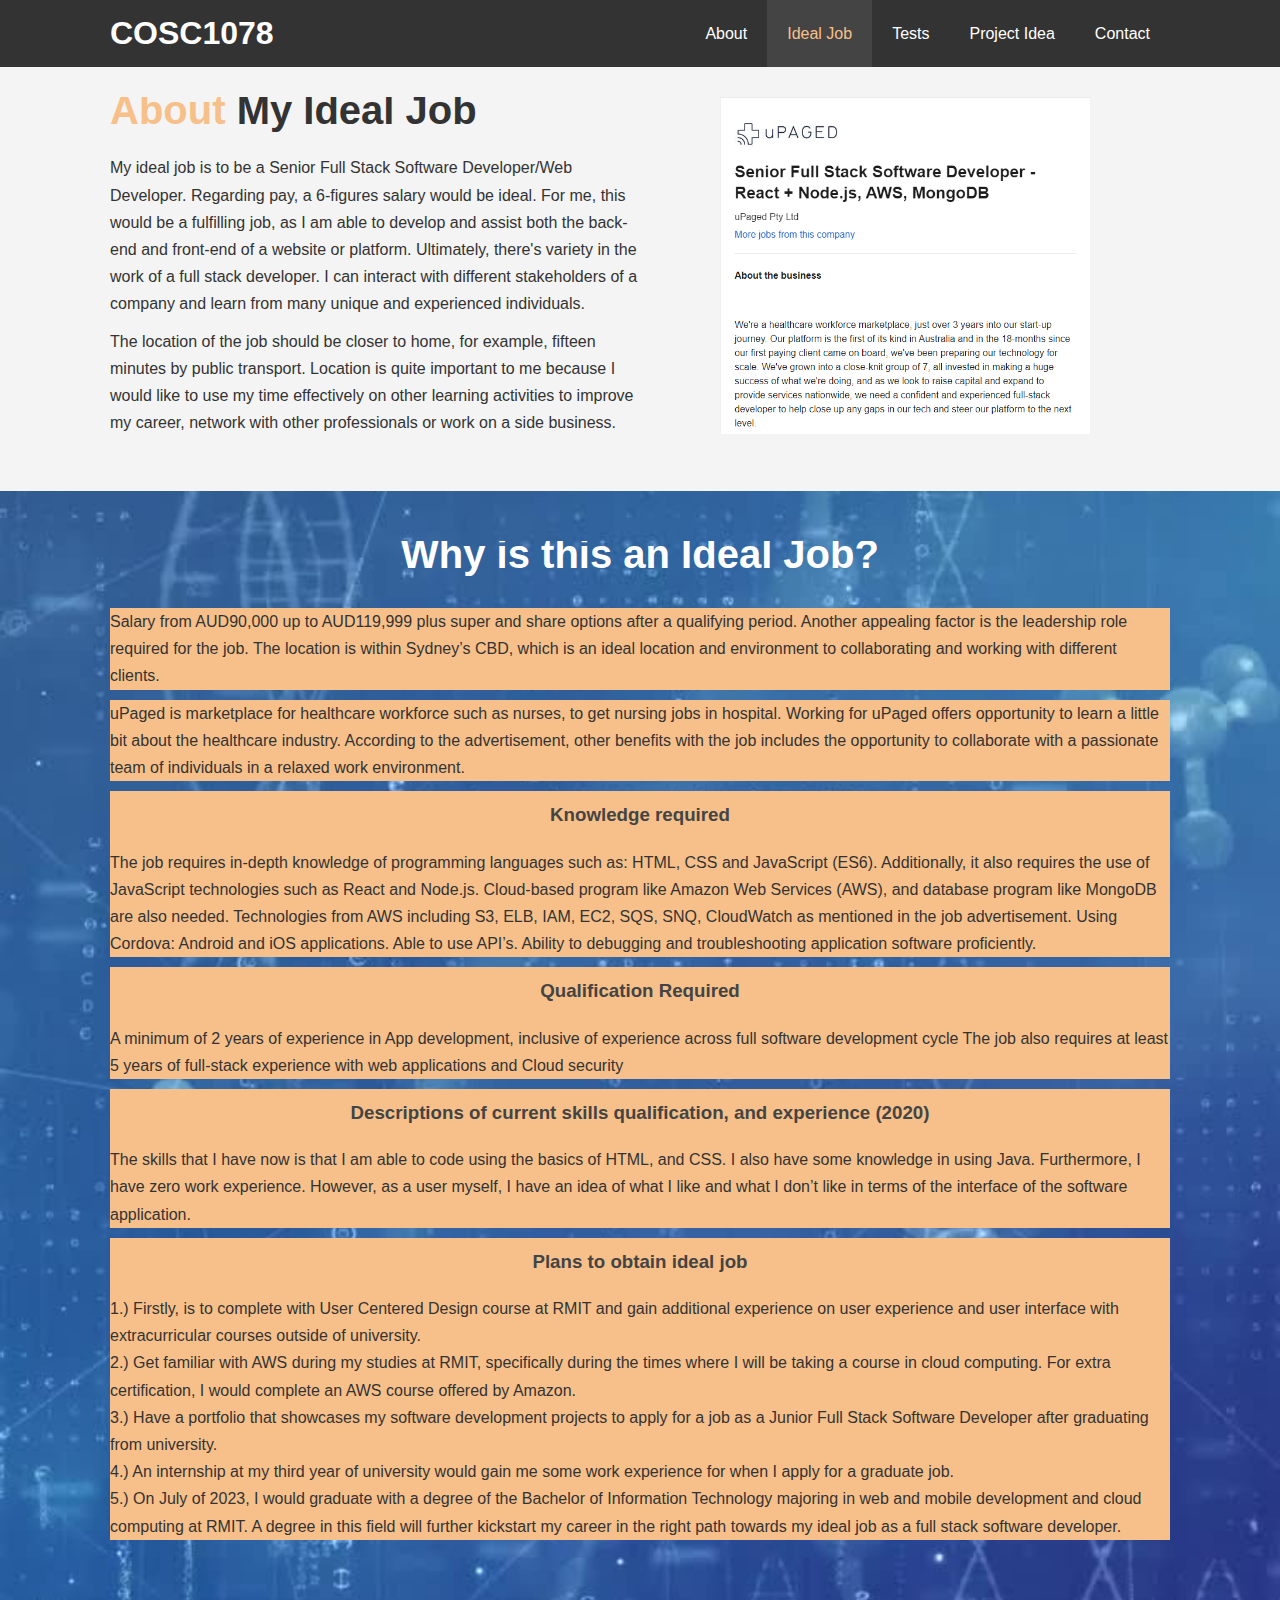
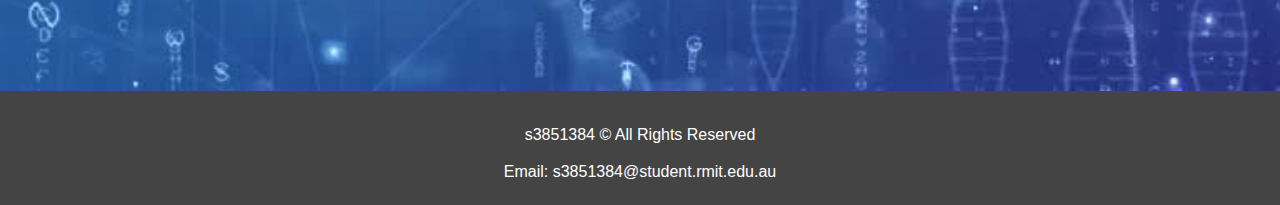
<file: ideal.html>
<!DOCTYPE html>
<html lang="en">
<head>
   <meta charset="UTF-8">
   <meta name="viewport" content="width=device-width, initial-scale=1.0">
   <meta name="description" content="This is my website for Assignment 1 in Introduction to Information Techonology Course">
   <meta name="keywords" content="Assignment 1, COSC1078, RMIT, Melbourne">
 <link rel="stylesheet" href="css/style.css">
   <title>Ideal Job</title>
</head>
<body>
   <!-- Navbar -->
   <header>
      <nav id="navbar">
         <div class="container">
            <h1 class="logo"><a href="index.html">COSC1078</a></h1>
            <ul>
               <li><a  href="index.html">About</a></li>
               <li><a class="current" href="ideal.html">Ideal Job</a></li>
               <li><a href="test.html">Tests</a></li>
               <li><a href="projectIdea.html">Project Idea</a></li>
               <li><a href="contact.html">Contact</a></li>
            </ul>
         </div>
      </nav>
      <!-- end -->
   </header>

   <!-- Ideal Job with screenshots of job advertisement -->
   <section id="ideal-info" class="bg-light py-3 ">
      <div class="container">
         <div class="info-left">
            <h1 class="l-heading"><span class="primary-text">About</span> My Ideal Job</h1>
            <p>My ideal job is to be a Senior Full Stack Software Developer/Web Developer. Regarding pay, a 6-figures salary would be ideal.  

            For me, this would be a fulfilling job, as I am able to develop and assist both the back-end and front-end of a website or platform. Ultimately, there's variety in the work of a full stack developer. I can interact with different stakeholders of a company and learn from many unique and experienced individuals. </p>

            <p> The location of the job should be closer to home, for example, fifteen minutes by public transport. Location is quite important to me because I would like to use my time effectively on other learning activities to improve my career, network with other professionals or work on a side business.</p>
         </div>
     
      <div class="info-right">
         <img src="/photo/jobad1.PNG" alt="photo-2"> <br>
         <!-- https://www.seek.com.au/job/50296426?type=standout#searchRequestToken=4503cc64-fdb6-42ad-a4bd-8d32b7e8ae7b  -->
      </div> 
   </div>
   </section>

<section id="advertisement" class="py-3">
   <div class="container">
      <h2 class="l-heading">Why is this an Ideal Job?</h2>
      <div class="ideal bg-primary">
         <p> Salary from AUD90,000 up to AUD119,999 plus super and share options after a qualifying period. Another appealing factor is the leadership role required for the job. The location is within Sydney’s CBD, which is an ideal location and environment to collaborating and working with different clients. </p>
      </div>
      
      <div class="ideal bg-primary">
         <p>uPaged is marketplace for healthcare workforce such as nurses, to get nursing jobs in hospital. Working for uPaged offers opportunity to learn a little bit about the healthcare industry. According to the advertisement, other benefits with the job includes the opportunity to collaborate with a passionate team of individuals in a relaxed work environment.  </p>
      </div>

      <div class="ideal bg-primary">
         <h3>Knowledge required</h3>
         <p>The job requires in-depth knowledge of programming languages such as: HTML, CSS and JavaScript (ES6). Additionally, it also requires the use of JavaScript technologies such as React and Node.js. Cloud-based program like Amazon Web Services (AWS), and database program like MongoDB are also needed. Technologies from AWS including S3, ELB, IAM, EC2, SQS, SNQ, CloudWatch as mentioned in the job advertisement. 

         Using Cordova: Android and iOS applications.  
            
         Able to use API’s.  
            
         Ability to debugging and troubleshooting application software proficiently. </p>
      </div>

      <div class="ideal bg-primary">
         <h3>Qualification Required</h3>
         <p>A minimum of 2 years of experience in App development, inclusive of experience across full software development cycle 

         The job also requires at least 5 years of full-stack experience with web applications and Cloud security</p>
      </div>

      <div class="ideal bg-primary">
         <h3>Descriptions of current skills qualification, and experience (2020)</h3>
         <p>The skills that I have now is that I am able to code using the basics of HTML, and CSS. I also have some knowledge in using Java. Furthermore, I have zero work experience. However, as a user myself, I have an idea of what I like and what I don’t like in terms of the interface of the software application.</p>
      </div>

      <div class="ideal bg-primary">
         <h3>Plans to obtain ideal job</h3>
         <p>1.) Firstly, is to complete with User Centered Design course at RMIT and gain additional experience on user experience and user interface with extracurricular courses outside of university.  <br>

         2.) Get familiar with AWS during my studies at RMIT, specifically during the times where I will be taking a course in cloud computing. For extra certification, I would complete an AWS course offered by Amazon.  <br>
            
         3.) Have a portfolio that showcases my software development projects to apply for a job as a Junior Full Stack Software Developer after graduating from university.  <br>
            
         4.) An internship at my third year of university would gain me some work experience for when I apply for a graduate job.  <br>
            
         5.) On July of 2023, I would graduate with a degree of the Bachelor of Information Technology majoring in web and mobile development and cloud computing at RMIT.  A degree in this field will further kickstart my career in the right path towards my ideal job as a full stack software developer.  </p>
      </div>

   </div>
</section>

   <div class="clr"></div>
   <footer id="main-footer">
      <p>s3851384 &copy; All Rights Reserved</p> 
      Email: s3851384@student.rmit.edu.au
   </footer>
</body>
</html>
</file>
<file: css/style.css>
/* reset */
* {
   margin: 0;
   padding: 0;
   box-sizing: border-box;
}

/* main-styling */
html, body {
   font-family: 'Segoe UI', Tahoma, Geneva, Verdana, sans-serif;
   line-height: 1.7em;
}

a {
   color: #333;
   text-decoration: none;
}

h1, h2, h3 {
   padding-bottom: 20px;
}

p {
   margin: 10px 0;
}

/* utilities */
.container {
   margin: auto;
   max-width: 1100px;
   overflow: auto;
   padding: 0 20px;
}

.primary-text {
   color: #f7c08a;
}

.lead {
   font-size: 20px;
}

.bg-dark {
   background: #333;
   color: #fff;
}

.bg-light {
   background: #f4f4f4;
   color: #333;
}

.bg-primary {
   background: #f7c08a;
   color: #333;
}

.clr {
   clear: both;
}

.l-heading {
   font-size: 40px;
}

/* padding */
.py-1 {padding: 10px 0;}
.py-2 {padding: 20px 0;}
.py-3 {padding: 30px 0;}

/* navbar */
#navbar {
   background: #333;
   color: #fff;
   overflow: auto;
}

#navbar a {
   color: #fff;
}

#navbar h1 {
   float: left;
   padding-top: 20px;
}

#navbar ul {
   list-style: none;
   float: right;
}

#navbar ul li {
   float: left;
}
 
#navbar ul li a {
   display: block;
   padding: 20px;
   text-align: center;
}

#navbar ul li a:hover,
#navbar ul li a.current {
   background: #444;
   color: #f7c08a;
}

/* showcase */
#showcase {
   background: url('../photo/background.jpg') no-repeat center center/cover;
   height: 520px;
}

#showcase .showcase-content {
   color: #fff;
   text-align: center;
   padding-top: 80px;
}

#showcase .showcase-content h1 {
   font-size: 60px;
   line-height: 1.2em;
   
}

#showcase .showcase-content p {
   padding-bottom: 20px;
   padding-top: 20px;
   line-height: 1.7em;
}

/* Profile Info */
#home-info {
   height: 500px;
}
#home-info .info-img {
   float: left;
   width: 50%;
   background: url('../photo/IMG-4219.JPG') no-repeat center center/cover;
   min-height: 100%;
   border-radius: 50%;
}

#home-info .info-content {
   float: right;
   width: 50%;
   text-align: center;
   min-height: 100%;
   padding: 20px 30px;
   overflow: hidden;
}

#home-info .info-content p {
   padding-bottom: 20px;
}

/* features */
.box {
   float: left;
   width: 100%;
   padding: 50px;
   text-align: center;
}

.box p {
   text-align: justify;
}

.box i {
   margin-bottom: 10px;
}

.box2 {
   float: left;
   width: 33.33%;
   padding: 50px;
   text-align: center;
}

.box2 p {
   text-align: center;
}

.box2 i {
   margin-bottom: 10px;
}

.box2 a {
   color: #ddd;
}

/* JobAd Section */
#ideal-info .info-right {
   float: right;
   width: 50%;
   min-height: 100%;
}

#ideal-info .info-right img {
   display: block;
   margin: auto;
   width: 70%;
   border-radius: 0;
}

#ideal-info .info-left {
   float: left;
   width: 50%;
   min-height: 100%;
}

/* Ideal Job Section */
#advertisement {
   height: 1200px;
   background: url('/photo/download.jpg') no-repeat center center/cover;
   padding-top: 50px;
   /*Background photo from: https://www.youtube.com/watch?v=9etrOEwgABs */
}

#advertisement h2 {
   text-align: center;
   color: #fff;
   padding-bottom: 30px;
}

#advertisement h3 {
   text-align: center;
   color: #444;
   padding: 10px;
}

#advertisement .advertisement {
   padding: 70px;
   margin-bottom: 10px;
   border-radius: 5px;
   opacity: 0.9;
}

/* test page */
.box {
   float: left;
   width: 100%;
   padding: 50px;
   text-align: center;
}

.box p {
   text-align: justify;
}



/* contact page */
/* contact form */
#contact-form .form-group {
   margin-bottom: 20px;
}

#contact-form label {
   display: block;
   margin-bottom: 5px;
}

#contact-form input, 
#contact-form textarea {
   width: 100%;
   padding: 10px;
   border: 1px #ddd solid;
}

#contact-form textarea {
   height: 200px;
}

#contact-form input:focus, 
#contact-form textarea:focus {
   outline: none;
   border-color: #f7c08a;
}

#project-content h1 {
   padding-top: 19px;
   padding-bottom: 40px;
}

#project-content h2 {
   padding-bottom: 10px;
}

#project-content p {
   padding-bottom: 20px;
   text-align: justify;
}

/* main footer */
#main-footer {
   text-align: center;
   background: #444;
   color: #fff;
   padding: 20px;
}
</file>
